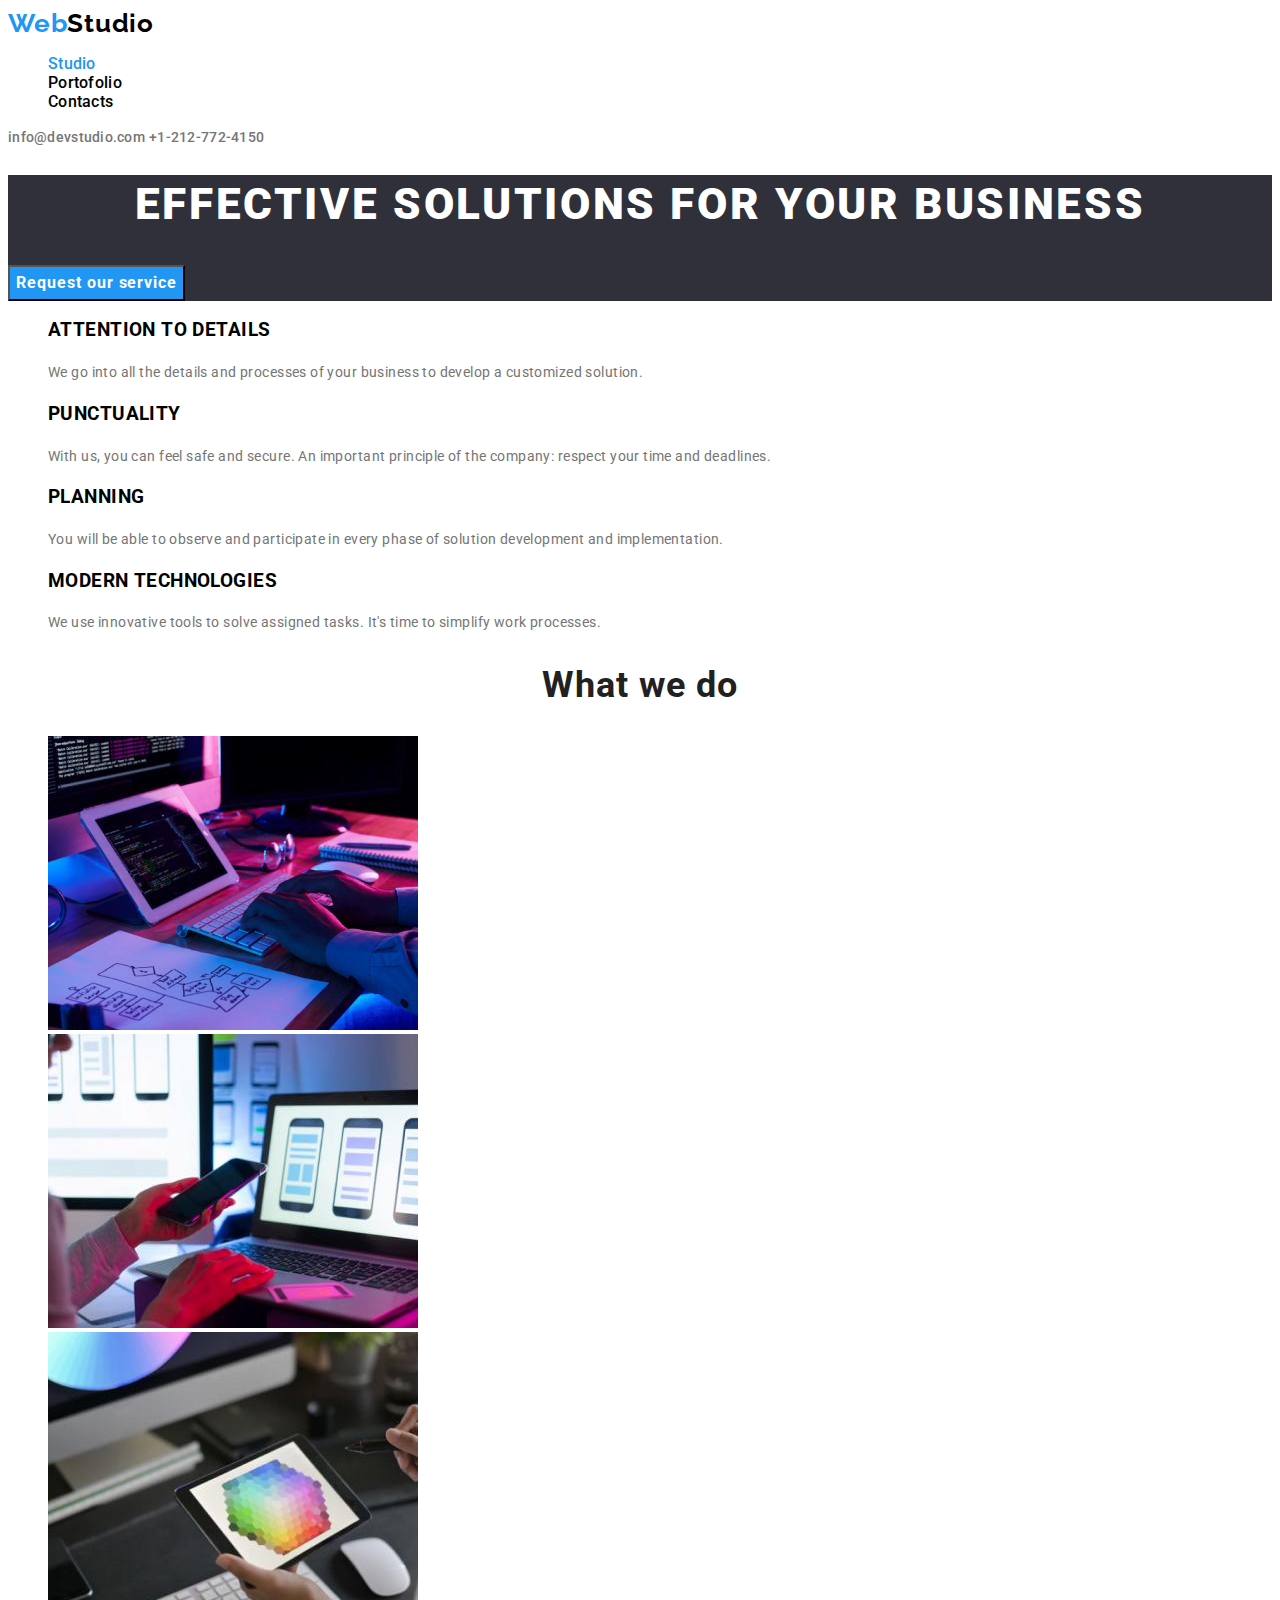
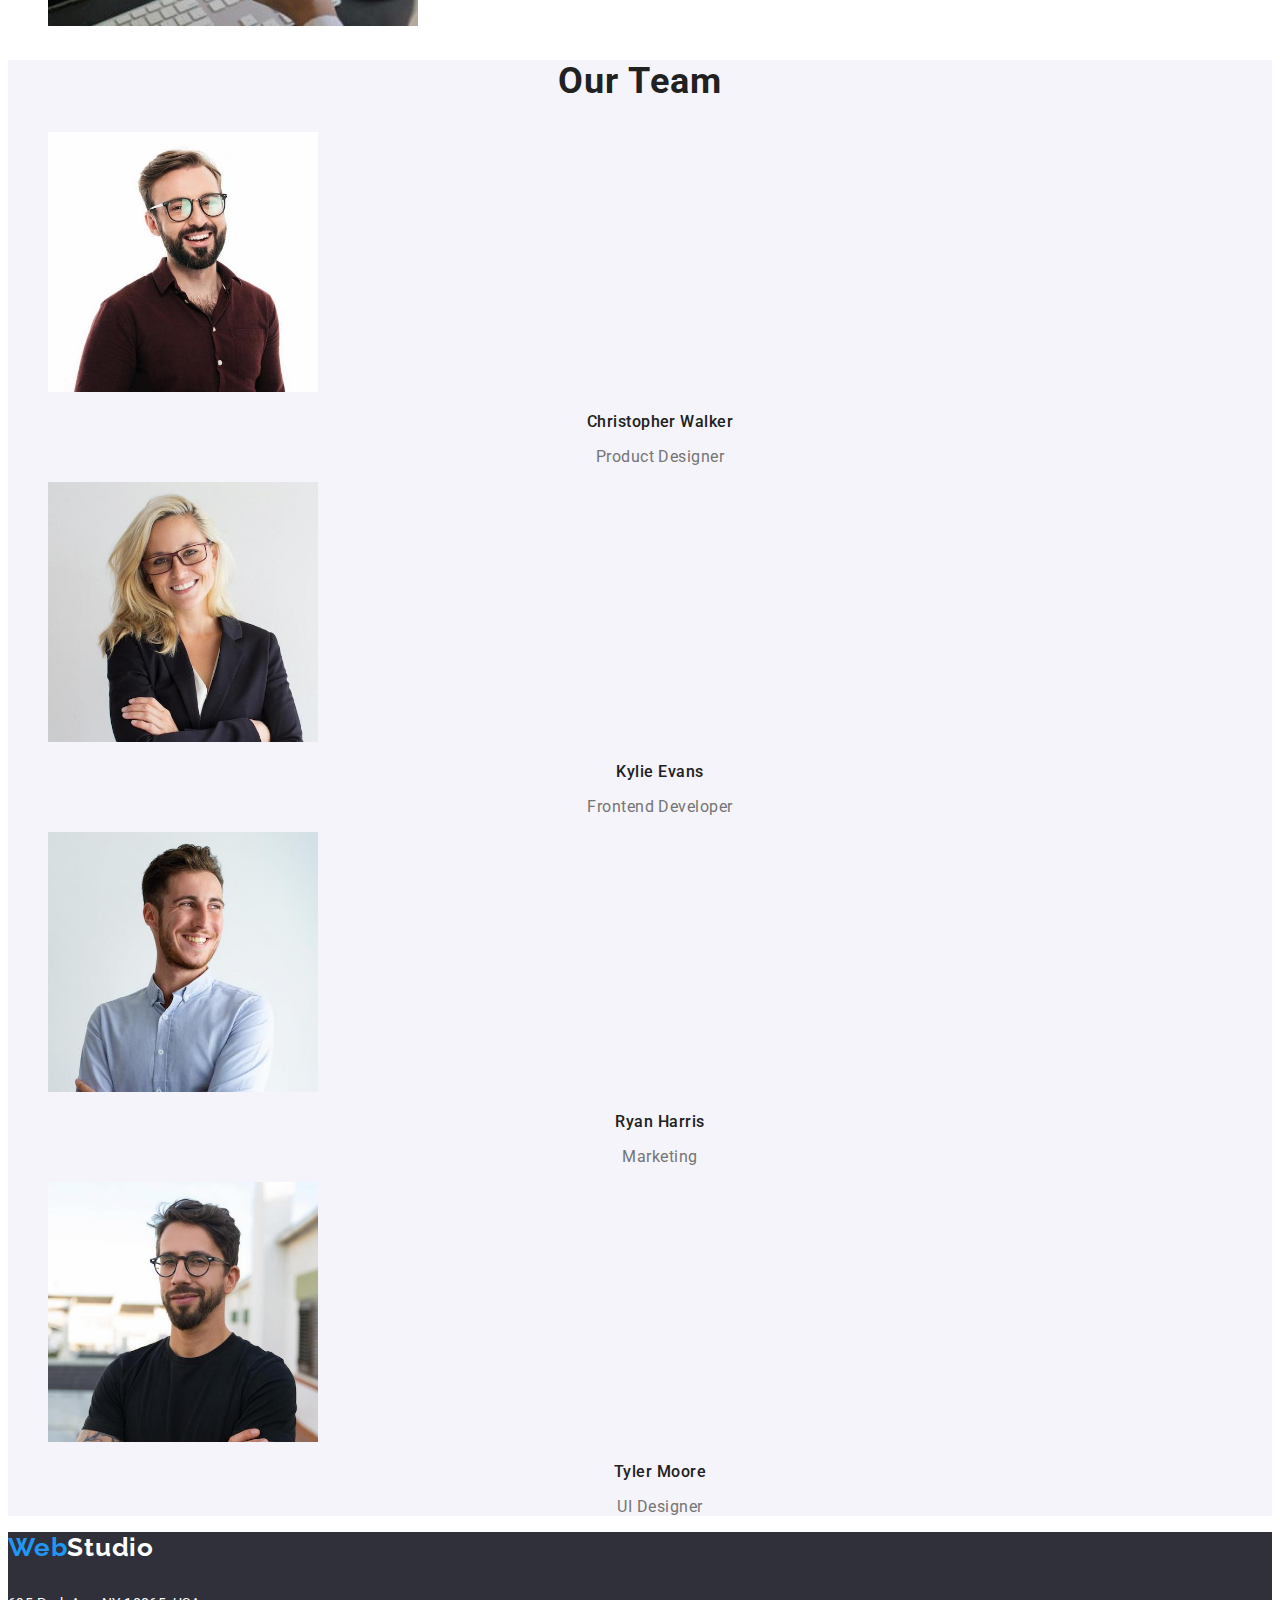
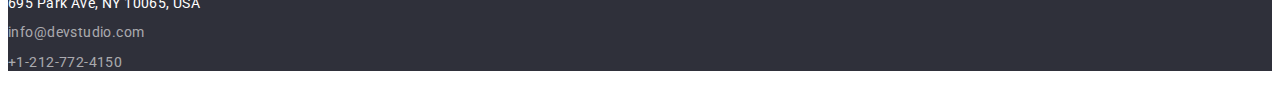
<file: index.html>
<!DOCTYPE html>
<html lang="en">
  <head>
    <meta charset="UTF-8" />
    <meta name="viewport" content="width=device-width, initial-scale=1.0" />
    <title>WebStudio</title>
    <link rel="stylesheet" href="css/styles.css" />
    <link rel="preconnect" href="https://fonts.gstatic.com" crossorigin />
    <link
      href="https://fonts.googleapis.com/css2?family=Raleway:wght@700&family=Roboto:wght@400;500;700;900&display=swap"
      rel="stylesheet"
    />
  </head>

  <body>
    <header class="global-header">
      <a href="index.html" class="logo">
        <span class="logo-web">Web</span><span class="logo-studio">Studio</span>
      </a>
      <nav class="main-navigation">
        <ul class="header-navigation">
          <li><a href="./index.html" id="current">Studio</a></li>
          <li><a href="./portfolio.html">Portofolio</a></li>
          <li><a href="./contacts.html">Contacts</a></li>
        </ul>
      </nav>

      <a href="mailto:info@devstudio.com" class="contact">info@devstudio.com</a>
      <a href="tel:+1-212-772-4150" class="contact">+1-212-772-4150</a>
    </header>

    <main>
      <section class="request-service">
        <h1 class="main-title">EFFECTIVE SOLUTIONS FOR YOUR BUSINESS</h1>
        <button type="button" class="request-button">
          Request our service
        </button>
      </section>
      <section>
        <div>
          <ul class="company-values">
            <li>
              <h3>ATTENTION TO DETAILS</h3>
              <p>
                We go into all the details and processes of your business to
                develop a customized solution.
              </p>
            </li>
            <li>
              <h3>PUNCTUALITY</h3>
              <p>
                With us, you can feel safe and secure. An important principle of
                the company: respect your time and deadlines.
              </p>
            </li>
            <li>
              <h3>PLANNING</h3>
              <p>
                You will be able to observe and participate in every phase of
                solution development and implementation.
              </p>
            </li>
            <li>
              <h3>MODERN TECHNOLOGIES</h3>
              <p>
                We use innovative tools to solve assigned tasks. It's time to
                simplify work processes.
              </p>
            </li>
          </ul>
        </div>

        <h2 class="sections-title">What we do</h2>
        <ul>
          <li>
            <img
              src="./images/img-computer.jpg"
              alt="Applications for computers"
              width="370"
              height="294"
            />
          </li>
          <li>
            <img
              src="./images/img-phone.jpg"
              alt="Applications for phones"
              width="370"
              height="294"
            />
          </li>
          <li>
            <img
              src="./images/img-tablet.jpg"
              alt="Applications for tablets"
              width="370"
              height="294"
            />
          </li>
        </ul>
      </section>

      <section class="our-team">
        <h2 class="sections-title">Our Team</h2>
        <ul>
          <li>
            <img
              src="./images/img-product-designer.jpg"
              alt="Christopher Walker-Product Designer"
              width="270"
              height="260"
            />
            <h3>Christopher Walker</h3>
            <p>Product Designer</p>
          </li>
          <li>
            <img
              src="./images/img-frontend-developer.jpg"
              alt="Kylie Evans-Frontend Developer"
              width="270"
              height="260"
            />
            <h3>Kylie Evans</h3>
            <p>Frontend Developer</p>
          </li>
          <li>
            <img
              src="./images/img-marketing.jpg"
              alt="Ryan Harris-Marketing specialist"
              width="270"
              height="260"
            />
            <h3>Ryan Harris</h3>
            <p>Marketing</p>
          </li>
          <li>
            <img
              src="./images/img-ui-designer.jpg"
              alt="Tyler Moore-UI Designer"
              width="270"
              height="260"
            />
            <h3>Tyler Moore</h3>
            <p>UI Designer</p>
          </li>
        </ul>
      </section>
    </main>

    <footer class="global-footer">
      <a href="index.html" class="footer-logo"
        ><span class="footer-logo-web">Web</span
        ><span class="footer-logo-studio">Studio</span></a
      >
      <br />
      <br />
      <address class="address">
        <p class="phisical-address">695 Park Ave, NY 10065, USA</p>
        <p class="footer-contact">info@devstudio.com</p>
        <p class="footer-contact">+1-212-772-4150</p>
      </address>
    </footer>
  </body>
</html>
</file>
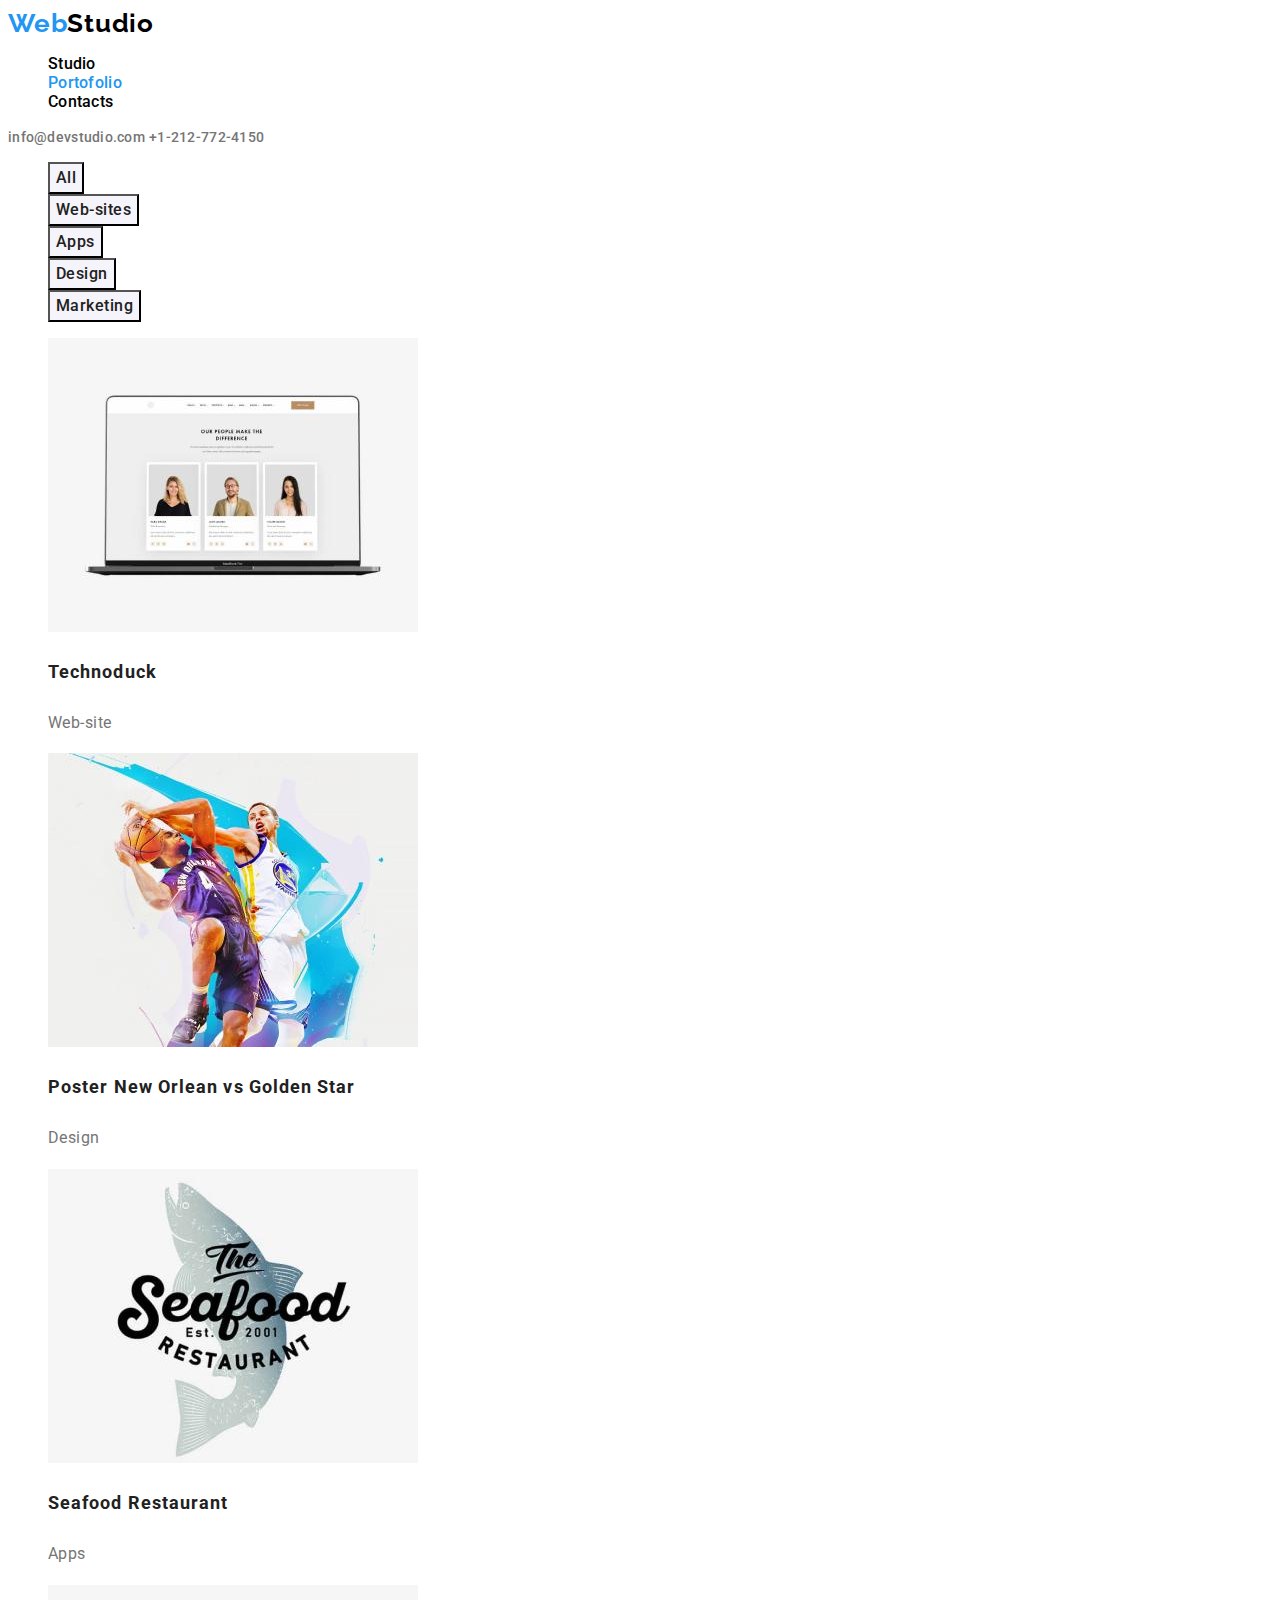
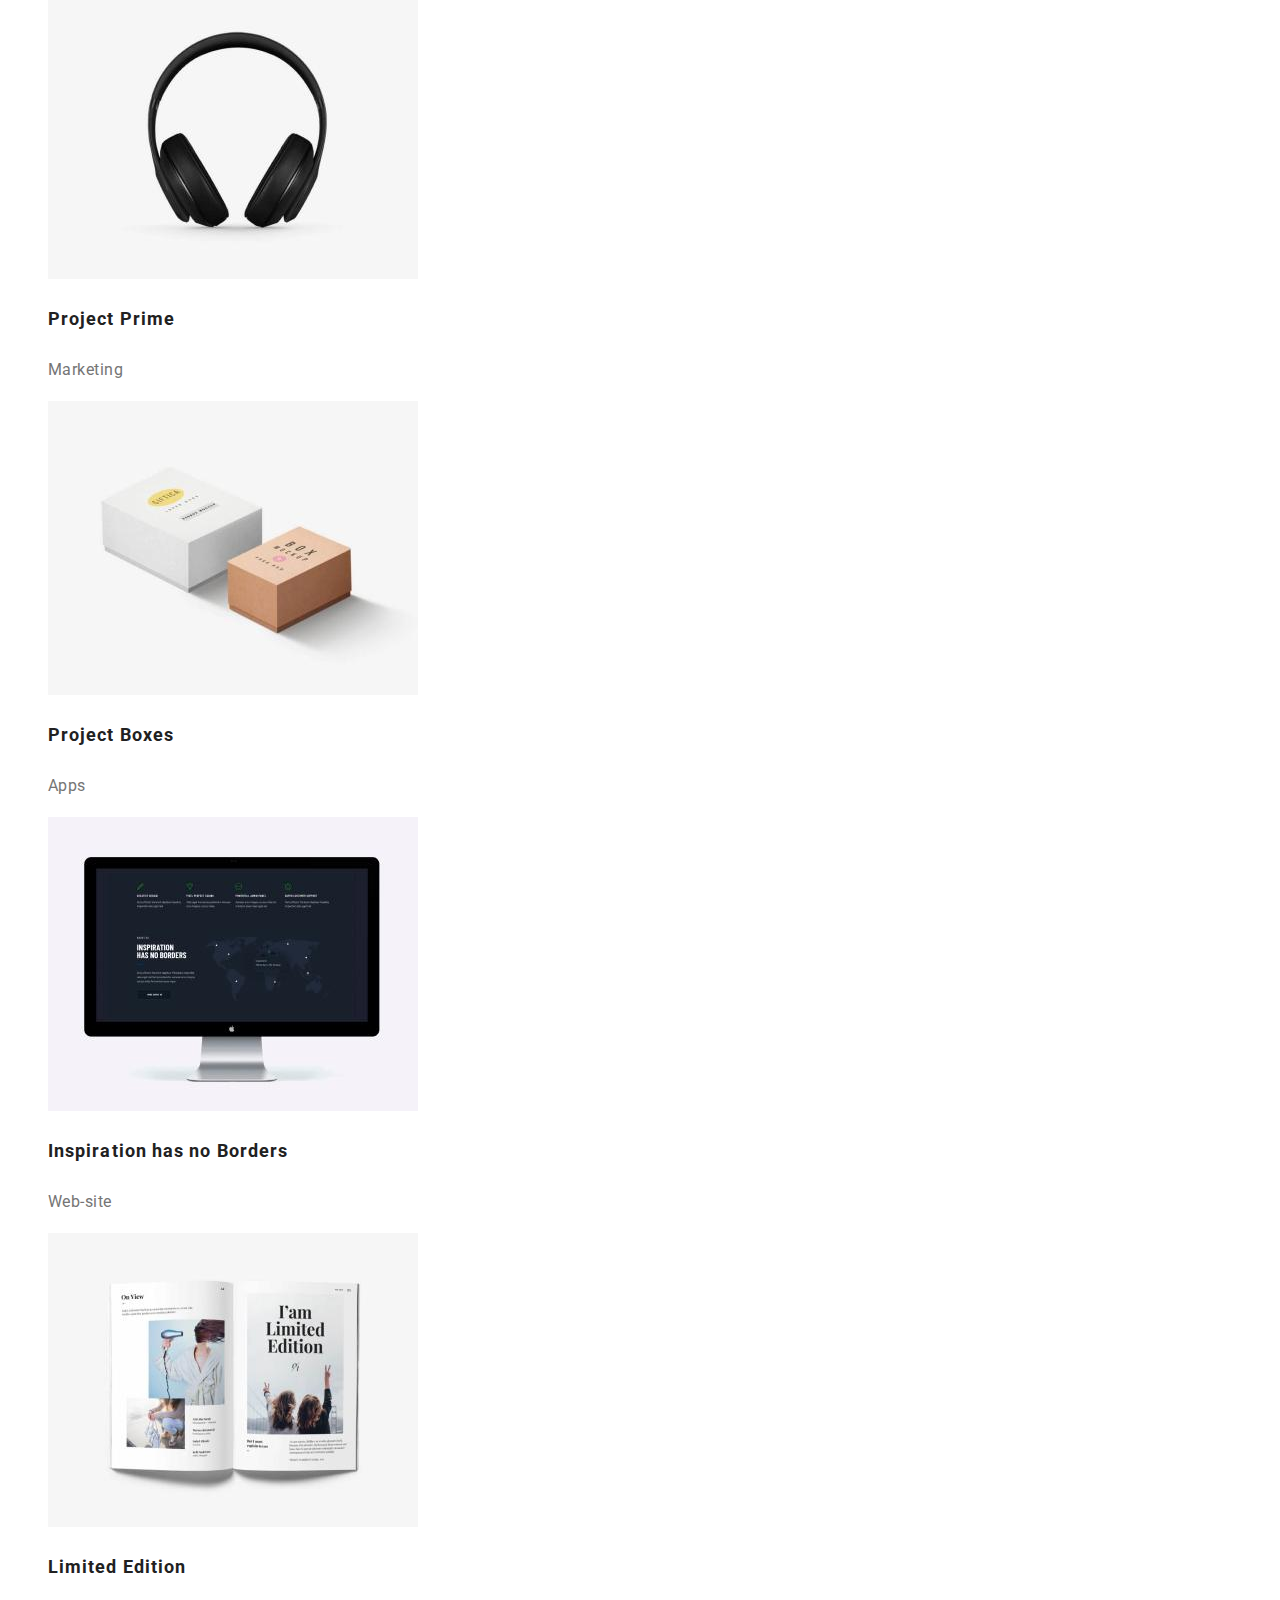
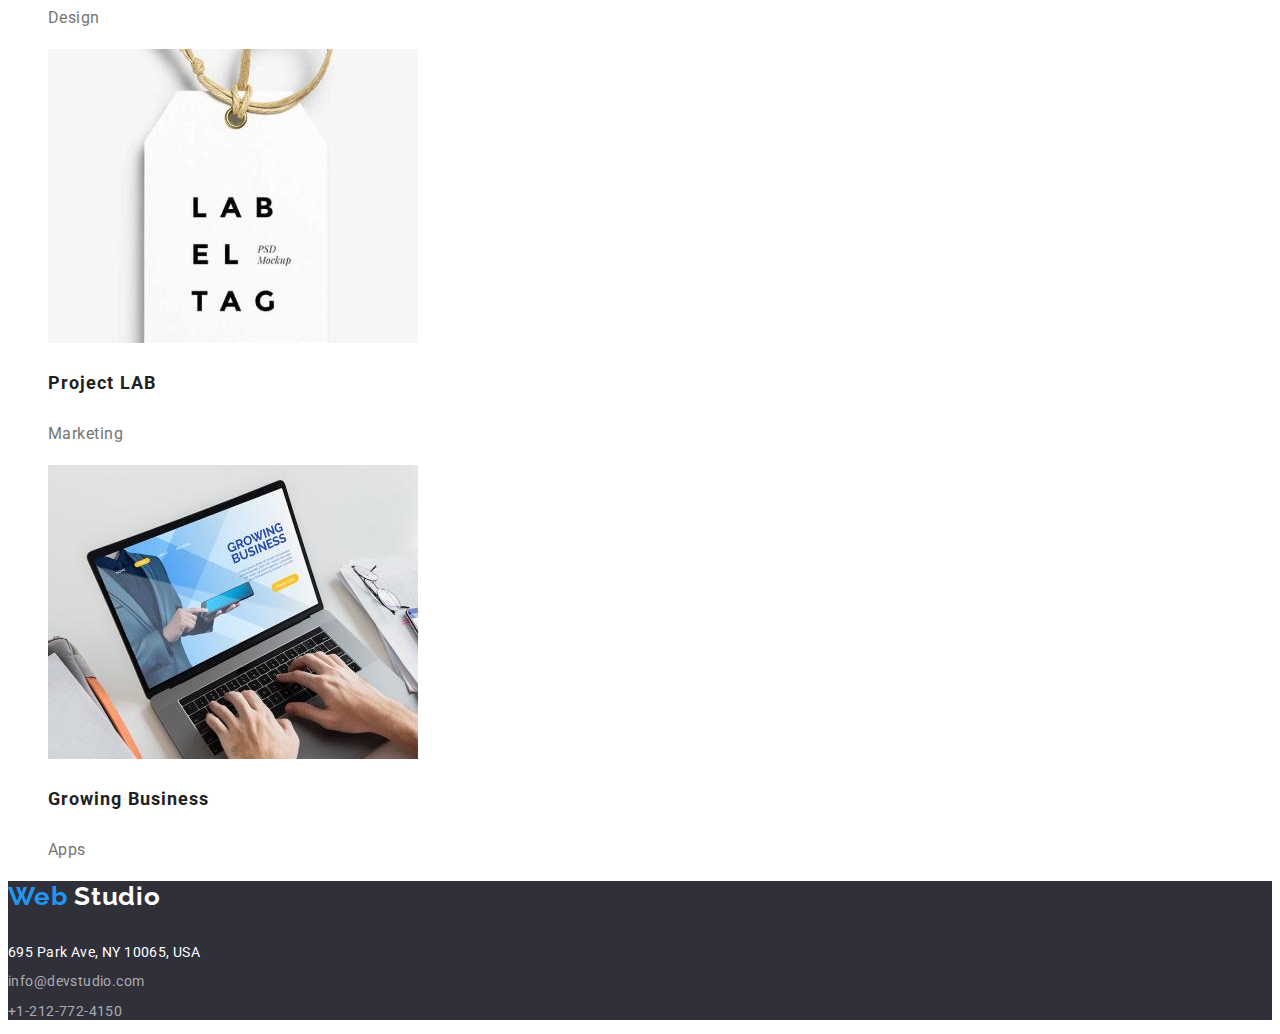
<file: portfolio.html>
<!DOCTYPE html>
<html lang="en">
  <head>
    <meta charset="UTF-8" />
    <meta name="viewport" content="width=device-width, initial-scale=1.0" />
    <title>WebStudio</title>
    <link rel="stylesheet" href="css/styles.css" />
    <link rel="preconnect" href="https://fonts.gstatic.com" crossorigin />
    <link
      href="https://fonts.googleapis.com/css2?family=Raleway:wght@700&family=Roboto:wght@400;500;700;900&display=swap"
      rel="stylesheet"
    />
  </head>
  <body>
    <header class="global-header">
      <a href="index.html" class="logo">
        <span class="logo-web">Web</span><span class="logo-studio">Studio</span>
      </a>
      <nav class="main-navigation">
        <ul class="header-navigation">
          <li><a href="./index.html">Studio</a></li>
          <li><a href="./portfolio.html" id="current">Portofolio</a></li>
          <li><a href="./contacts.html">Contacts</a></li>
        </ul>
      </nav>

      <a href="mailto:info@devstudio.com" class="contact">info@devstudio.com</a>
      <a href="tel:+1-212-772-4150" class="contact">+1-212-772-4150</a>
    </header>

    <main>
      <section>
        <ul class="buttons">
          <li><button type="button">All</button></li>
          <li><button type="button">Web-sites</button></li>
          <li><button type="button">Apps</button></li>
          <li><button type="button">Design</button></li>
          <li><button type="button">Marketing</button></li>
        </ul>

        <ul class="services-types">
          <li>
            <img
              src="./images/img-technoduck.jpg"
              alt="web-site-technoduck"
              width="370"
              height="294"
            />
            <h3>Technoduck</h3>
            <p>Web-site</p>
          </li>
          <li>
            <img
              src="./images/img-poster.jpg"
              alt="design-poster"
              width="370"
              height="294"
            />
            <h3>Poster New Orlean vs Golden Star</h3>
            <p>Design</p>
          </li>
          <li>
            <img
              src="./images/img-seafood.jpg"
              alt="apps-seafood-restaurant"
              width="370"
              height="294"
            />
            <h3>Seafood Restaurant</h3>
            <p>Apps</p>
          </li>
          <li>
            <img
              src="./images/img-project-prime.jpg"
              alt="marketing-project-prime"
              width="370"
              height="294"
            />
            <h3>Project Prime</h3>
            <p>Marketing</p>
          </li>
          <li>
            <img
              src="./images/img-project-boxes.jpg"
              alt="apps-project-boxes"
              width="370"
              height="294"
            />
            <h3>Project Boxes</h3>
            <p>Apps</p>
          </li>
          <li>
            <img
              src="./images/img-inpiration.jpg"
              alt="web-site-inspiration"
              width="370"
              height="294"
            />
            <h3>Inspiration has no Borders</h3>
            <p>Web-site</p>
          </li>
          <li>
            <img
              src="./images/img-limited-edition.jpg"
              alt="design-limited-edition"
              width="370"
              height="294"
            />
            <h3>Limited Edition</h3>
            <p>Design</p>
          </li>
          <li>
            <img
              src="./images/img-project-lab.jpg"
              alt="marketing-project-lab"
              width="370"
              height="294"
            />
            <h3>Project LAB</h3>
            <p>Marketing</p>
          </li>
          <li>
            <img
              src="./images/img-growing-business.jpg"
              alt="apps-growing-business"
              width="370"
              height="294"
            />
            <h3>Growing Business</h3>
            <p>Apps</p>
          </li>
        </ul>
      </section>
    </main>

    <footer class="global-footer">
      <a href="index.html" class="footer-logo">
        <span class="footer-logo-web">Web</span>
        <span class="footer-logo-studio">Studio</span></a
      >
      <br />
      <br />
      <address class="address">
        <p class="phisical-address">695 Park Ave, NY 10065, USA</p>
        <p class="footer-contact">info@devstudio.com</p>
        <p class="footer-contact">+1-212-772-4150</p>
      </address>
    </footer>
  </body>
</html>
</file>
<file: css/styles.css>
:root {
    --default-background: #FFFFFF;
    --active-link: #2196F3;
    --footer-background: #2F303A;
    --title-color: #212121;
    --paragraph-color: #757575;
    --buttons-background: #F5F4FA;
    --default-color: #000;
}

body {
    font-family: Roboto, 'Courier New', Courier, monospace;
    background-color: var(--default-background);
    font-style: normal;
}

.global-header {
    background-color: var(--default-background);
}

.logo {
    font-family: Raleway, 'Courier New', Courier, monospace;
    font-size: 26px;
    font-weight: 700;
    line-height: normal;
    letter-spacing: 0.78px;

}

.logo-web {
    color: var(--active-link);
}

.logo-studio {
    color: var(--default-color);
}

a {
    text-decoration: none;
}

ul {
    list-style-type: none;
}

#current {
 color: var(--active-link)
}

.header-navigation a {
    color: var(--title-color)
    font-size: 14px;
    font-weight: 500;
    line-height: normal;
    letter-spacing: 0.28px;
}

.header-navigation a:hover,
.header-navigation a:focus,
.header-navigation a:active {
    color: var(--active-link);
}

.contact {
    color: var(--paragraph-color);
    font-size: 14px;
    font-weight: 500;
    line-height: normal;
    letter-spacing: 0.28px;
}

.global-header .contact:hover {
    color: var(--active-link);
}

.request-service {
background-color: var(--footer-background);
}

.main-title {
    color: var(--default-background);
    text-align: center;
    font-size: 44px;
    font-weight: 900;
    line-height: 1.36;
    /* 136.364% */
    letter-spacing: 2.64px;
    text-transform: uppercase;
}

.request-button {
    color: var(--default-background);
    font-family: inherit;
    text-align: center;
    font-size: 16px;
    font-weight: 700;
    line-height: 1.87;
    /* 187.5% */
    letter-spacing: 0.96px;
    background-color: var(--active-link);
    cursor: pointer;
}

.request-button:hover,
.request-button:focus {
    background-color: #188ceb;
}

.company-values h3 {
    color: var(--title-color)
    font-size: 14px;
    font-weight: 700;
    line-height: normal;
    letter-spacing: 0.42px;
    text-transform: uppercase;
}

.company-values p {
    font-size: 14px;
    line-height: 24px;
    /* 171.429% */
    letter-spacing: 0.42px;
}

p {
color: var(--paragraph-color);
}

.sections-title {
    color: var(--title-color);
    text-align: center;
    font-size: 36px;
    font-weight: 700;
    line-height: normal;
    letter-spacing: 1.08px;
}

.our-team {
    background: var(--buttons-background);
}

.our-team h3 {
    color: var(--title-color);
    text-align: center;
    font-size: 16px;
    font-weight: 500;
    line-height: normal;
    letter-spacing: 0.48px;
}

.our-team p {
    text-align: center;
    font-size: 16px;
    font-weight: 400;
    line-height: normal;
    letter-spacing: 0.48px;
}

.global-footer {
    background-color: var(--footer-background);
}

.footer-logo {
    font-family: Raleway;
    font-size: 26px;
    font-weight: 700;
    line-height: normal;
    letter-spacing: 0.78px;
}

.footer-logo-web {
    color: var(--active-link);
}

.footer-logo-studio {
    color: var(--default-background);
}

.phisical-address {
    color: var(--default-background);
    font-size: 14px;
    font-style: normal;
    line-height: normal;
    letter-spacing: 0.42px;
}

.footer-contact {
    color: rgba(255, 255, 255, 0.60);
    font-size: 14px;
    font-style: normal;
    line-height: 1.14;
    /* 114.286% */
    letter-spacing: 0.42px;
}

.global-footer .footer-contact:hover,
.global-footer .footer-contact:focus {
    color: var(--active-link);
} 

/* Page portofolio */

.buttons button {
    cursor: pointer;
    background-color: var(--buttons-background);
    color: var(--title-color);
    text-align: center;
    font-family: inherit;
    font-size: 16px;
    font-weight: 500;
    line-height: 1.62;
    /* 162.5% */
    letter-spacing: 0.48px;
}

.buttons button:hover,
.buttons button:focus,
.buttons button:active {
    background-color: var(--active-link);
    color: var(--default-background);
    border: 0;
}

.services-types h3 {
    color: var(--title-color);
    font-size: 18px;
    font-weight: 700;
    line-height: 2;
    /* 200% */
    letter-spacing: 1.08px;
}

.services-types p {
    font-size: 16px;
    line-height: 1.87;
    letter-spacing: 0.48px;
}
</file>
